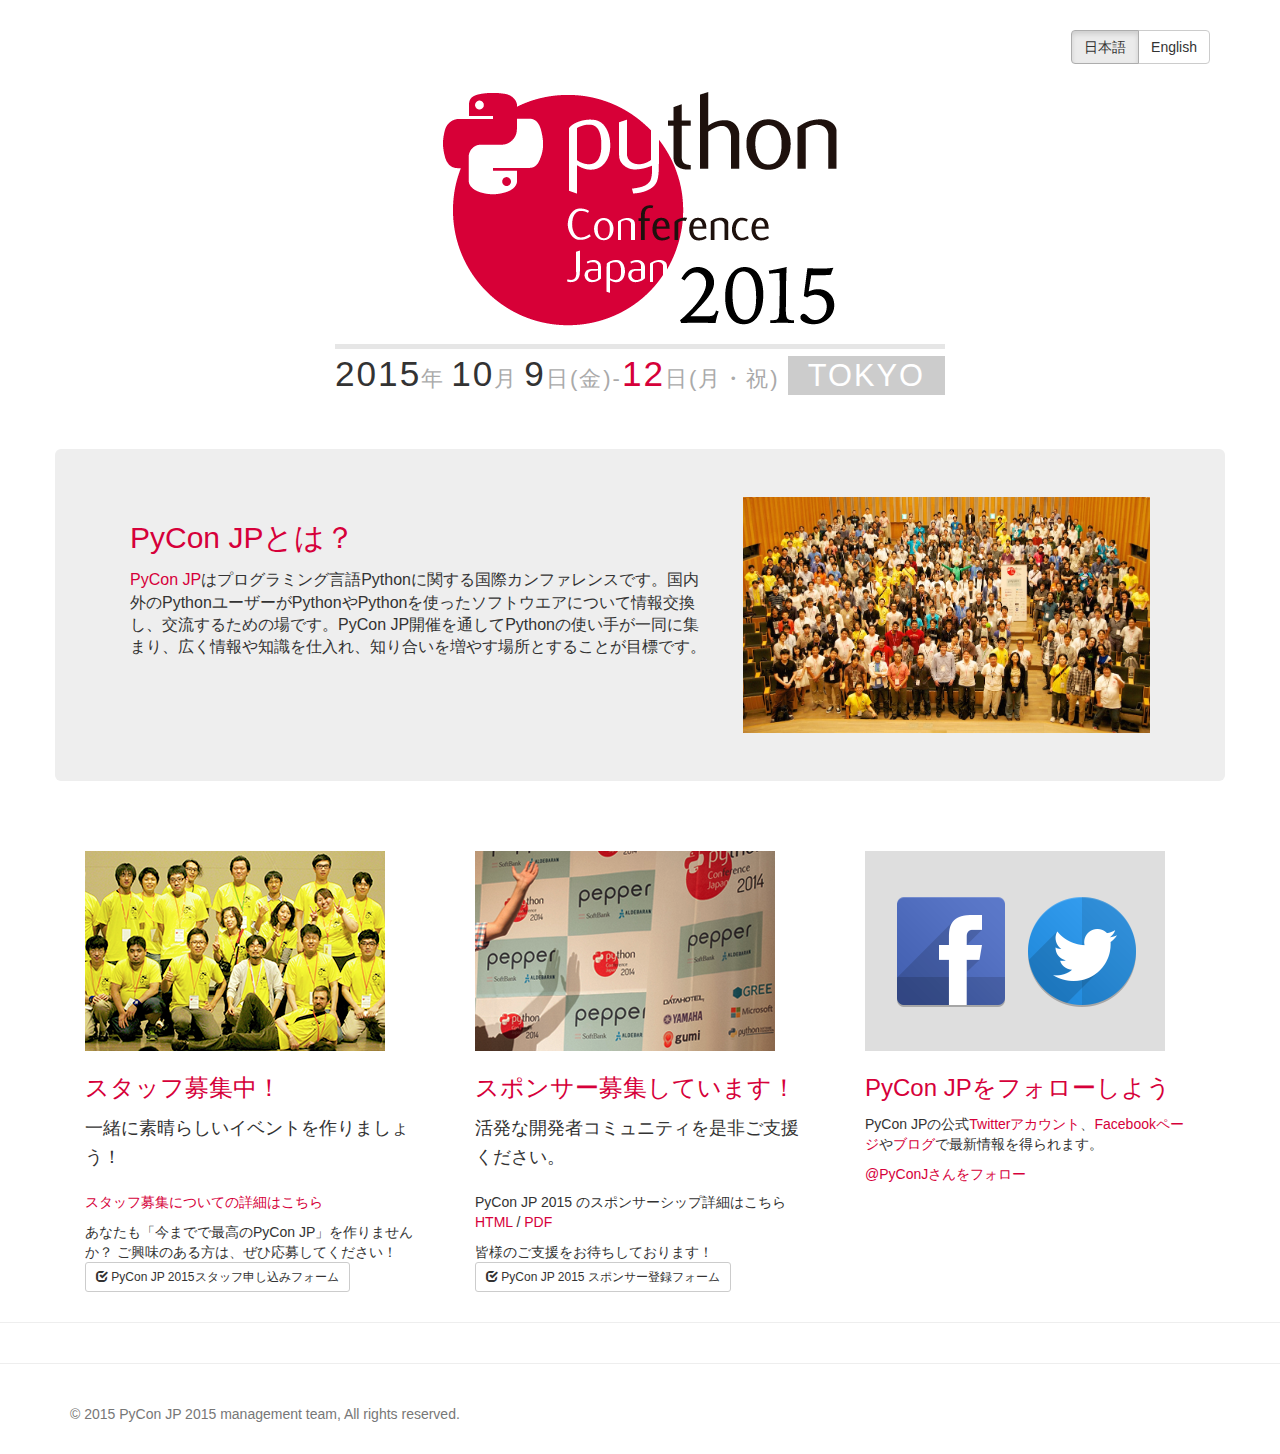
<file: index.html>
<!DOCTYPE html>
<html lang="ja">
  <head>
    <meta charset="utf-8">
    <meta http-equiv="X-UA-Compatible" content="IE=edge">
    <meta name="viewport" content="width=device-width, initial-scale=1.0">
    <meta name="description" content="PyCon JP 2015 in Tokyo, Japan, Oct 9 - 12">
    <meta name="author" content="">
    <meta property="og:type" content="website">
    <meta property="og:title" content="PyCon JP 2015">
    <meta property="og:url" content="https://pycon.jp/2015/">
    <meta property="og:description" content="PyCon JP 2015 in Tokyo, Japan, Oct 9 - 12">
    <meta property="og:image" content="https://pycon.jp/2015/img/pyconjp2015-logo-ogp.png">
    <link rel="shortcut icon" href="img/favicon.ico">

    <title>PyCon JP 2015</title>

    <!-- Bootstrap core CSS -->
    <link href="css/bootstrap.css" rel="stylesheet">

    <!-- Just for debugging purposes. Don't actually copy this line! -->
    <!--[if lt IE 9]><script src="../../docs-assets/js/ie8-responsive-file-warning.js"></script><![endif]-->

    <!-- HTML5 shim and Respond.js IE8 support of HTML5 elements and media queries -->
    <!--[if lt IE 9]>
      <script src="https://oss.maxcdn.com/libs/html5shiv/3.7.0/html5shiv.js"></script>
      <script src="https://oss.maxcdn.com/libs/respond.js/1.3.0/respond.min.js"></script>
    <![endif]-->

    <style>
      a {
        color: #d6003a;
      }
      a:hover,
      a:focus {
        color: #d65c7d;
      }
      h2,h3 {
          color: #d6003a;
          line-height: 1.4;
      }
      h2 strong {
        font-weight: normal;
        border-bottom: 1px dashed #aaa;
      }
      header .pull-right {
        padding-top: 30px;
      }
      header h1 img {
        margin: 0 auto;
      }
      footer {
        color: #777;
        padding-bottom: 20px;
        margin-top: 40px;
      }
      .jumbotron p {
        font-size: 16px;
      }
      .lead {
        line-height: 1.6;
        font-size: 18px;
      }
      .pycon-message {
        margin-top: 20px;
      }
      .pycon-message .col-sm-6.col-md-4 {
        padding-top: 20px;
        padding-left: 30px;
        padding-right: 30px;
      }
      @media (max-width: 768px) {
        .pycon-message .col-sm-6 + .col-sm-6 {
          margin-top: 20px;
          border-top: 1px solid #e7e7e7;
        }
      }
      header .schedule {
        display: inline-block;
        margin-bottom: 50px;
        font-size: 22px;
        letter-spacing: 2px;
        border-top: 5px solid #E6E6E6;
        color: #aaa;
      }
      header .schedule .year {
        font-size: 1.6em;
        color: #333;
      }
      header .schedule .month {
        margin-left: 6px;
        font-size: 1.6em;
        color: #333;
      }
      header .schedule .day {
        font-size: 1.6em;
        color: #d60039;
      }
      header .schedule .location {
        padding: 2px 20px;
        font-size: 1.4em;
        color: #fff;
        background-color: #ccc;
      }

    </style>
  </head>

  <body>
    <div id="fb-root"></div>
    <script>(function(d, s, id) {
      var js, fjs = d.getElementsByTagName(s)[0];
      if (d.getElementById(id)) return;
      js = d.createElement(s); js.id = id;
      js.src = "https://connect.facebook.net/en_US/all.js#xfbml=1&appId=591934947526533";
      fjs.parentNode.insertBefore(js, fjs);
    }(document, 'script', 'facebook-jssdk'));</script>

    <script>!function(d,s,id){var js,fjs=d.getElementsByTagName(s)[0],p=/^http:/.test(d.location)?'http':'https';if(!d.getElementById(id)){js=d.createElement(s);js.id=id;js.src=p+'://platform.twitter.com/widgets.js';fjs.parentNode.insertBefore(js,fjs);}}(document, 'script', 'twitter-wjs');</script>

    <header>
      <div class="container">
        <div class="pull-right">
          <div class="btn-group">
            <a href="index.html" class="btn btn-default active">日本語</a>
            <a href="index_en.html" class="btn btn-default">English</a>
          </div>
        </div>
      </div>
      <div class="container text-center">
        <h1><img src="img/pyconjp2015-logo.png" class="img-responsive" alt="PyCon JP 2015" /></h1>
        <p class="schedule" title="Oct 9-12 2015 in Tokyo"><span class="year">2015</span>年<span class="month">10</span>月<span class="month">9</span>日(金)-<span class="day">12</span>日(月・祝) <span class="location">TOKYO</span></p>
        <!-- p class="schedule" title="2015 in Tokyo"><span class="year">2015</span>年<span class="month"></span>月<span class="day"></span>日-<span class="day"></span>日 <span class="location">TOKYO</span></p -->
      </div>
    </header>

    <div class="container">

      <div class="row jumbotron">
        <div class="col-md-7 col-sm-6">
          <h2>PyCon JPとは？</h2>
          <p><a href="http://www.pycon.jp/">PyCon JP</a>はプログラミング言語Pythonに関する国際カンファレンスです。国内外のPythonユーザーがPythonやPythonを使ったソフトウエアについて情報交換し、交流するための場です。PyCon JP開催を通してPythonの使い手が一同に集まり、広く情報や知識を仕入れ、知り合いを増やす場所とすることが目標です。</p>
        </div>
        <div class="col-md-5 col-sm-6">
          <img class="img-responsive" src="img/pyconjp2014-group-photo-s.jpg" alt="PyCon JP 2014 Group Photo">
        </div>
      </div>

    </div> <!-- /container -->

    <div class="pycon-message">
    <div class="container">
      <div class="row">

        <div class="col-sm-6 col-md-4">
          <div class="text-center">
            <img class="img-responsive" src="img/landing-staff.png" alt="PyCon JP 2014 Staff">
          </div>
          <h3>スタッフ募集中！</h3>
          <p class="lead">一緒に素晴らしいイベントを作りましょう！</p>
          <p><a href="staff.html">スタッフ募集についての詳細はこちら</a></p>
          <p>あなたも「今までで最高のPyCon JP」を作りませんか？ ご興味のある方は、ぜひ応募してください！
            <a class="btn btn-default btn-sm" href="https://docs.google.com/forms/d/1chXlls4-GuL7mvifn5ah2Na9MBtUQGBbczYJDmWevyg/viewform"><span class="glyphicon glyphicon-check"></span> PyCon JP 2015スタッフ申し込みフォーム</a>
          </p>
        </div><!-- /col-sm-6 col-md-4 -->

        <div class="col-sm-6 col-md-4">
          <div class="text-center">
            <img class="img-responsive" src="img/landing-sponsor.png" alt="Become a sponsor.">
          </div>
          <h3>スポンサー募集しています！</h3>
          <p class="lead">活発な開発者コミュニティを是非ご支援ください。</p>
          <p>
            PyCon JP 2015 のスポンサーシップ詳細はこちら<br>
            <a href="sponsors/prospectus.html">HTML</a> / <a href="https://docs.google.com/file/d/0B8TwO3rDtQeyNzlMYjJHMzFucUk/edit" title="PyCon JP 2015 スポンサーシップパンフレット" target="_blank">PDF</a>
          </p>
          <p>皆様のご支援をお待ちしております！
            <a class="btn btn-default btn-sm" href="https://docs.google.com/forms/d/1OQT1VtDWN5snWY4Z9AZne4OSHW_HLcz8rzT__GCAZWQ/viewform" target="_blank"><span class="glyphicon glyphicon-check"></span> PyCon JP 2015 スポンサー登録フォーム</a>
          </p>
        </div><!-- /col-sm-6 col-md-4 -->

        <div class="col-sm-6 col-md-4">
          <div class="text-center">
            <img class="img-responsive" src="img/landing-sns.png" alt="SNS">
          </div>
          <h3>PyCon JPをフォローしよう</h3>
          <p>PyCon JPの公式<a href="https://twitter.com/pyconj">Twitterアカウント</a>、<a href="https://www.facebook.com/PyConJP">Facebookページ</a>や<a href="http://pyconjp.blogspot.jp/">ブログ</a>で最新情報を得られます。</p>
          <a href="https://twitter.com/PyConJ" class="twitter-follow-button" data-show-count="false" data-lang="ja" data-size="large" data-dnt="true">@PyConJさんをフォロー</a><br />
          <div class="fb-like" data-href="https://www.facebook.com/PyConJP" data-layout="button_count" data-action="like" data-share="true"></div>
        </div><!-- /col-sm-6 col-md-4 -->

      </div><!-- /row -->
    </div> <!-- /container -->
    </div>

<hr>
    <div class="container">
      <div id="fb-like" class="fb-like" data-href="https://www.facebook.com/PyConJP" data-layout="standard" data-action="like" data-show-faces="true" data-share="false" data-width="450"></div>
    </div>
<hr>
    <footer>
      <div class="container">
        <p>&copy; 2015 PyCon JP 2015 management team, All rights reserved.</p>
      </div>
    </footer>

    <script>
    // Set like-button width so that it's ok even on small screens. 
    if (document.documentElement.clientWidth < 450) {
      var btn = document.getElementById("fb-like");
      btn.setAttribute("data-width", "225");
    }
    </script>
    <script>
      (function(i,s,o,g,r,a,m){i['GoogleAnalyticsObject']=r;i[r]=i[r]||function(){
      (i[r].q=i[r].q||[]).push(arguments)},i[r].l=1*new Date();a=s.createElement(o),
      m=s.getElementsByTagName(o)[0];a.async=1;a.src=g;m.parentNode.insertBefore(a,m)
      })(window,document,'script','//www.google-analytics.com/analytics.js','ga');

      ga('create', 'UA-46515478-7', 'auto');
      ga('send', 'pageview');

    </script>
  </body>
</html>
</file>
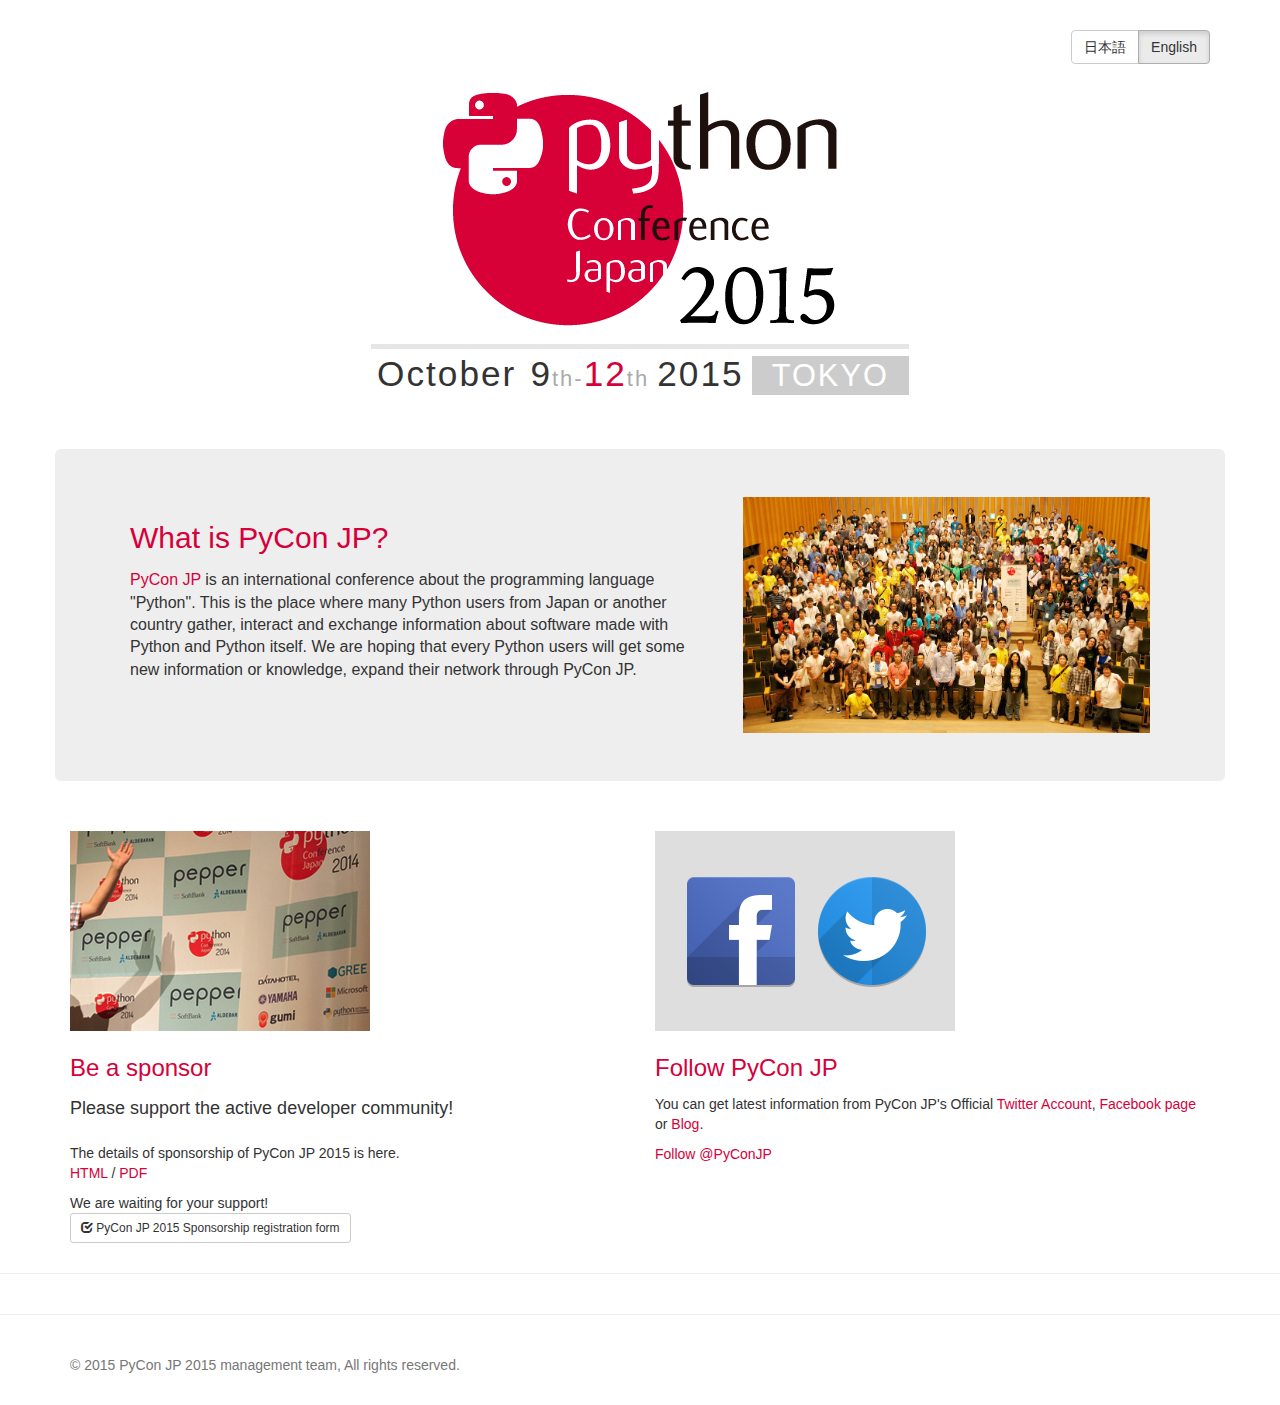
<file: index_en.html>
<!DOCTYPE html>
<html lang="en">
  <head>
    <meta charset="utf-8">
    <meta http-equiv="X-UA-Compatible" content="IE=edge">
    <meta name="viewport" content="width=device-width, initial-scale=1.0">
    <meta name="description" content="PyCon JP 2015 in Tokyo, Japan, Oct 9 - 12">
    <meta name="author" content="">
    <meta property="og:type" content="website">
    <meta property="og:title" content="PyCon JP 2015">
    <meta property="og:url" content="https://pycon.jp/2015/">
    <meta property="og:description" content="PyCon JP 2015 in Tokyo, Japan, Oct 9 - 12">
    <meta property="og:image" content="https://pycon.jp/2015/img/pyconjp2015-logo-ogp.png">
    <link rel="shortcut icon" href="img/favicon.ico">

    <title>PyCon JP 2015</title>

    <!-- Bootstrap core CSS -->
    <link href="css/bootstrap.css" rel="stylesheet">

    <!-- Just for debugging purposes. Don't actually copy this line! -->
    <!--[if lt IE 9]><script src="../../docs-assets/js/ie8-responsive-file-warning.js"></script><![endif]-->

    <!-- HTML5 shim and Respond.js IE8 support of HTML5 elements and media queries -->
    <!--[if lt IE 9]>
      <script src="https://oss.maxcdn.com/libs/html5shiv/3.7.0/html5shiv.js"></script>
      <script src="https://oss.maxcdn.com/libs/respond.js/1.3.0/respond.min.js"></script>
    <![endif]-->

    <style>
      a {
        color: #d6003a;
      }
      a:hover,
      a:focus {
        color: #d65c7d;
      }
      h2,h3 {
          color: #d6003a;
          line-height: 1.4;
      }
      h2 strong {
        font-weight: normal;
        border-bottom: 1px dashed #aaa;
      }
      header .pull-right {
        padding-top: 30px;
      }
      header h1 img {
        margin: 0 auto;
      }
      footer {
        color: #777;
        padding-bottom: 20px;
        margin-top: 40px;
      }
      .jumbotron p {
        font-size: 16px;
      }
      .lead {
        line-height: 1.6;
        font-size: 18px;
      }
      .pycon-message {
        margin-top: 20px;
      }
      .pycon-message .col-sm-6.col-md-4 {
        padding-top: 20px;
        padding-left: 30px;
        padding-right: 30px;
      }
      @media (max-width: 768px) {
        .pycon-message .col-sm-6 + .col-sm-6 {
          margin-top: 20px;
          border-top: 1px solid #e7e7e7;
        }
      }
      header .schedule {
        display: inline-block;
        margin-bottom: 50px;
        font-size: 22px;
        letter-spacing: 2px;
        border-top: 5px solid #E6E6E6;
        color: #aaa;
      }
      header .schedule .year {
        font-size: 1.6em;
        color: #333;
      }
      header .schedule .month {
        margin-left: 6px;
        font-size: 1.6em;
        color: #333;
      }
      header .schedule .day {
        font-size: 1.6em;
        color: #d60039;
      }
      header .schedule .location {
        padding: 2px 20px;
        font-size: 1.4em;
        color: #fff;
        background-color: #ccc;
      }

    </style>
  </head>

  <body>
    <div id="fb-root"></div>
    <script>(function(d, s, id) {
      var js, fjs = d.getElementsByTagName(s)[0];
      if (d.getElementById(id)) return;
      js = d.createElement(s); js.id = id;
      js.src = "https://connect.facebook.net/en_US/all.js#xfbml=1&appId=591934947526533";
      fjs.parentNode.insertBefore(js, fjs);
    }(document, 'script', 'facebook-jssdk'));</script>

    <script>!function(d,s,id){var js,fjs=d.getElementsByTagName(s)[0],p=/^http:/.test(d.location)?'http':'https';if(!d.getElementById(id)){js=d.createElement(s);js.id=id;js.src=p+'://platform.twitter.com/widgets.js';fjs.parentNode.insertBefore(js,fjs);}}(document, 'script', 'twitter-wjs');</script>

    <header>
      <div class="container">
        <div class="pull-right">
          <div class="btn-group">
            <a href="index.html" class="btn btn-default">日本語</a>
            <a href="index_en.html" class="btn btn-default active">English</a>
          </div>
        </div>
      </div>
      <div class="container text-center">
        <h1><img src="img/pyconjp2015-logo.png" class="img-responsive" alt="PyCon JP 2015" /></h1>
        <p class="schedule" title="Oct 9-12 2015 in Tokyo"><span class="month">October</span> <span class="month">9</span>th-<span class="day">12</span>th <span class="year">2015</span> <span class="location">TOKYO</span></p>
        <!-- p class="schedule" title="2015 in Tokyo"><span class="year">2015</span>年<span class="month"></span>月<span class="day"></span>日-<span class="day"></span>日 <span class="location">TOKYO</span></p -->
      </div>
    </header>

    <div class="container">

      <div class="row jumbotron">
        <div class="col-md-7 col-sm-6">
          <h2>What is PyCon JP?</h2>
          <p><a href="http://www.pycon.jp/">PyCon JP</a> is an international conference about the programming language "Python". This is the place where many Python users from Japan or another country gather, interact and exchange information about software made with Python and Python itself. We are hoping that every Python users will get some new information or knowledge, expand their network through PyCon JP.</p>
        </div>
        <div class="col-md-5 col-sm-6">
          <img class="img-responsive" src="img/pyconjp2014-group-photo-s.jpg" alt="PyCon JP 2014 Group Photo">
        </div>
      </div>

    </div> <!-- /container -->

    <div class="pycon-message">
    <div class="container">
      <div class="row">

        <div class="col-sm-6 col-md-6">
          <div class="text-center">
            <img class="img-responsive" src="img/landing-sponsor.png" alt="Become a sponsor.">
          </div>
          <h3>Be a sponsor</h3>
          <p class="lead">Please support the active developer community!</p>
          <p>
            The details of sponsorship of PyCon JP 2015 is here.<br>
            <a href="sponsors/prospectus_en.html">HTML</a> / <a href="https://drive.google.com/file/d/0Bz8eitSm5FTaekJNeW5rcGd4RFE/view?usp=sharing" target="_blank">PDF</a>
          </p>
          <p>We are waiting for your support!</br>
            <a class="btn btn-default btn-sm" href="https://docs.google.com/forms/d/1OQT1VtDWN5snWY4Z9AZne4OSHW_HLcz8rzT__GCAZWQ/viewform"><span class="glyphicon glyphicon-check"></span> PyCon JP 2015 Sponsorship registration form</a>
          </p>
        </div><!-- /col-sm-6 col-md-6 -->

        <div class="col-sm-6 col-md-6">
          <div class="text-center">
            <img class="img-responsive" src="img/landing-sns.png" alt="SNS">
          </div>
          <h3>Follow PyCon JP</h3>
          <p>You can get latest information from PyCon JP's Official <a href="https://twitter.com/pyconj">Twitter Account</a>, <a href="https://www.facebook.com/PyConJP">Facebook page</a> or <a href="http://pyconjp.blogspot.jp/">Blog</a>.</p>
          <a href="https://twitter.com/PyConJ" class="twitter-follow-button" data-show-count="false" data-lang="en" data-size="large" data-dnt="true">Follow @PyConJP</a><br />
          <div class="fb-like" data-href="https://www.facebook.com/PyConJP" data-layout="button_count" data-action="like" data-share="true"></div>
        </div><!-- /col-sm-6 col-md-6 -->

      </div><!-- /row -->
    </div> <!-- /container -->
    </div>

<hr>
    <div class="container">
      <div id="fb-like" class="fb-like" data-href="https://www.facebook.com/PyConJP" data-layout="standard" data-action="like" data-show-faces="true" data-share="false" data-width="450"></div>
    </div>
<hr>
    <footer>
      <div class="container">
        <p>&copy; 2015 PyCon JP 2015 management team, All rights reserved.</p>
      </div>
    </footer>

    <script>
    // Set like-button width so that it's ok even on small screens. 
    if (document.documentElement.clientWidth < 450) {
      var btn = document.getElementById("fb-like");
      btn.setAttribute("data-width", "225");
    }
    </script>
    <script>
      (function(i,s,o,g,r,a,m){i['GoogleAnalyticsObject']=r;i[r]=i[r]||function(){
      (i[r].q=i[r].q||[]).push(arguments)},i[r].l=1*new Date();a=s.createElement(o),
      m=s.getElementsByTagName(o)[0];a.async=1;a.src=g;m.parentNode.insertBefore(a,m)
      })(window,document,'script','//www.google-analytics.com/analytics.js','ga');

      ga('create', 'UA-46515478-7', 'auto');
      ga('send', 'pageview');

    </script>
  </body>
</html>
</file>
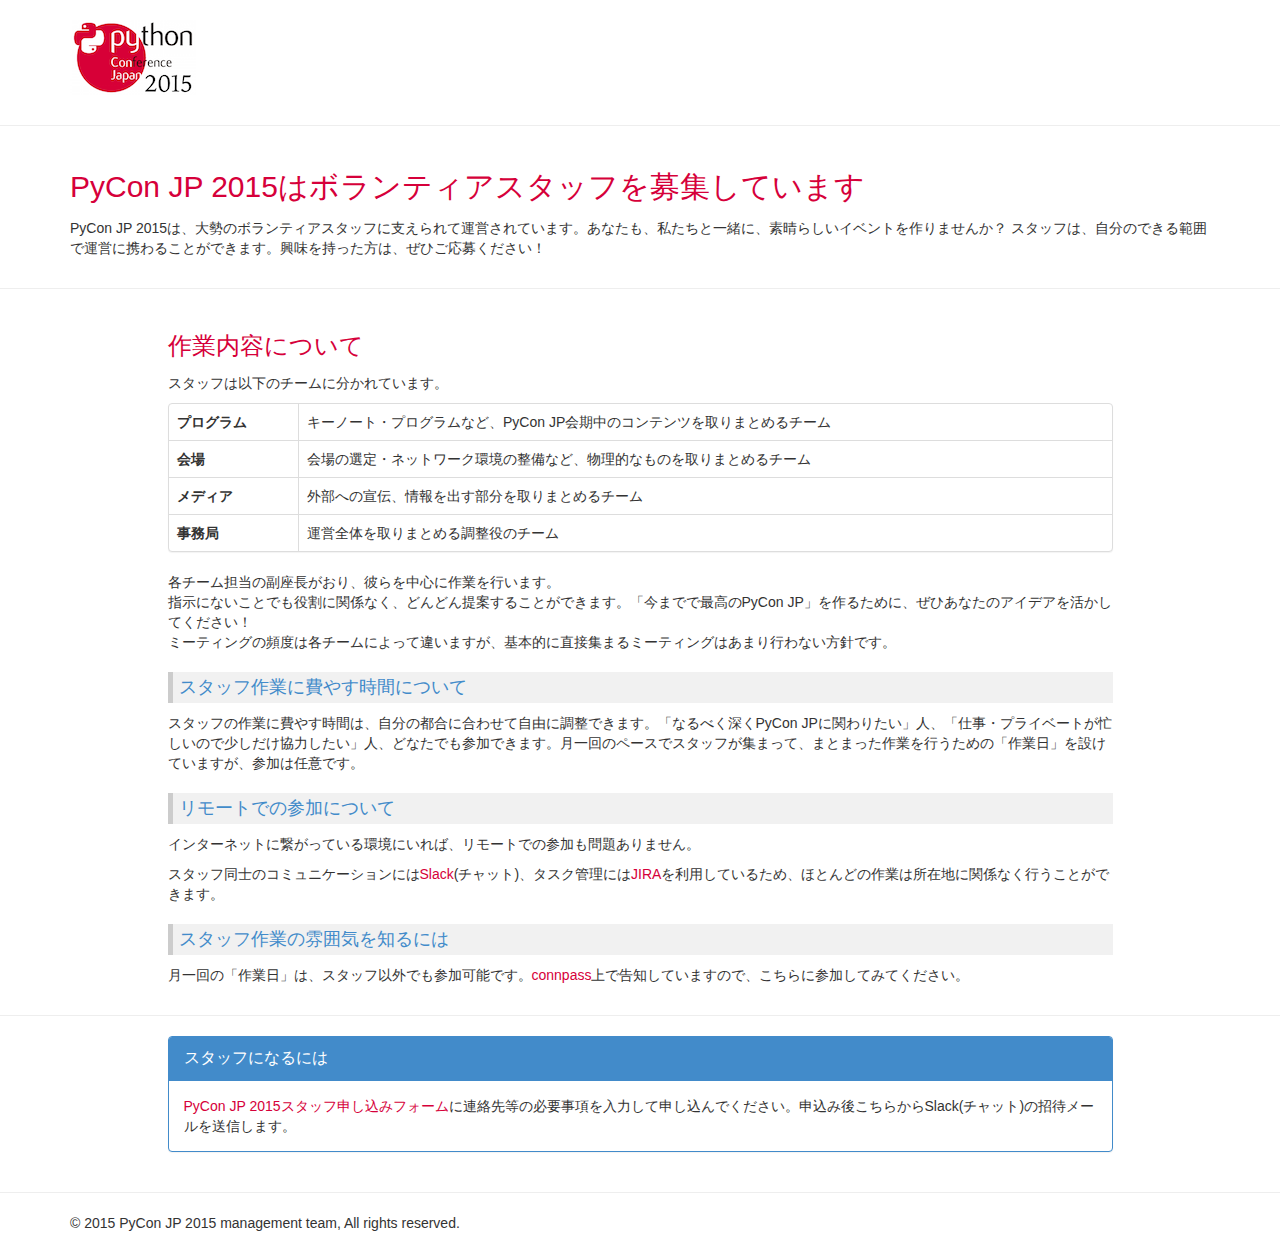
<file: staff.html>
<!DOCTYPE html>
<html lang="ja">
  <head>
    <meta charset="utf-8">
    <meta http-equiv="X-UA-Compatible" content="IE=edge">
    <meta name="viewport" content="width=device-width, initial-scale=1.0">
    <meta name="description" content="">
    <meta name="author" content="">
    <link rel="shortcut icon" href="img//favicon.ico">

    <title>ボランティアスタッフ募集について - PyCon JP 2015</title>

    <!-- Bootstrap core CSS -->
    <link href="css/bootstrap.css" rel="stylesheet">

    <!-- Just for debugging purposes. Don't actually copy this line! -->
    <!--[if lt IE 9]><script src="../../docs-assets/js/ie8-responsive-file-warning.js"></script><![endif]-->

    <!-- HTML5 shim and Respond.js IE8 support of HTML5 elements and media queries -->
    <!--[if lt IE 9]>
      <script src="https://oss.maxcdn.com/libs/html5shiv/3.7.0/html5shiv.js"></script>
      <script src="https://oss.maxcdn.com/libs/respond.js/1.3.0/respond.min.js"></script>
    <![endif]-->

    <style>
      a {
        color: #d6003a;
      }
      a:hover,
      a:focus {
        color: #d65c7d;
      }
      h2,h3,h4 {
          color: #d6003a;
          line-height: 1.4;
      }
      h4 {
        padding: 3px;
        padding-left: 6px;
        margin-top: 20px;
        color: #428bca;
        background: #F1F1F1;
        border-left: #ccc 5px solid;
      }
      th {
        white-space: nowrap;
      }



    </style>
  </head>

  <body>
    <header>
      <div class="container">
        <h1><a href="./"><img src="img/pyconjp2015-logo-s.png" alt="PyCon JP 2015" width="126" height="75" /></a></h1>
      </div>
    </header>

<hr>

    <div class="container">
      <h2>PyCon JP 2015はボランティアスタッフを募集しています</h2>
      <p>PyCon JP 2015は、大勢のボランティアスタッフに支えられて運営されています。あなたも、私たちと一緒に、素晴らしいイベントを作りませんか？ スタッフは、自分のできる範囲で運営に携わることができます。興味を持った方は、ぜひご応募ください！</p>

    </div>
    <hr>
    <div class="container">
      <div class="row">
        <div class="col-md-10 col-md-offset-1">
          <h3>作業内容について</h3>
          <p>スタッフは以下のチームに分かれています。</p>

          <div class="panel panel-default">
            <table class="table table-bordered">
              <tr>
                <th>プログラム</th>
                <td>キーノート・プログラムなど、PyCon JP会期中のコンテンツを取りまとめるチーム</td>
              </tr>
              <tr>
                <th>会場</th>
                <td>会場の選定・ネットワーク環境の整備など、物理的なものを取りまとめるチーム</td>
              </tr>
              <tr>
                <th>メディア</th>
                <td>外部への宣伝、情報を出す部分を取りまとめるチーム</td>
              </tr>
              <tr>
                <th>事務局</th>
                <td>運営全体を取りまとめる調整役のチーム</td>
              </tr>
            </table>
          </div>

          <p>各チーム担当の副座長がおり、彼らを中心に作業を行います。<br>
          指示にないことでも役割に関係なく、どんどん提案することができます。「今までで最高のPyCon JP」を作るために、ぜひあなたのアイデアを活かしてください！<br>
          ミーティングの頻度は各チームによって違いますが、基本的に直接集まるミーティングはあまり行わない方針です。</p>

          <h4>スタッフ作業に費やす時間について</h4>
          <p>スタッフの作業に費やす時間は、自分の都合に合わせて自由に調整できます。「なるべく深くPyCon JPに関わりたい」人、「仕事・プライベートが忙しいので少しだけ協力したい」人、どなたでも参加できます。月一回のペースでスタッフが集まって、まとまった作業を行うための「作業日」を設けていますが、参加は任意です。</p>
          <h4>リモートでの参加について</h4>
          <p>インターネットに繋がっている環境にいれば、リモートでの参加も問題ありません。</p>
          <p>スタッフ同士のコミュニケーションには<a href="https://slack.com/">Slack</a>(チャット)、タスク管理には<a href="https://www.atlassian.com/ja/software/jira">JIRA</a>を利用しているため、ほとんどの作業は所在地に関係なく行うことができます。</p>

          <h4>スタッフ作業の雰囲気を知るには</h4>
          <p>月一回の「作業日」は、スタッフ以外でも参加可能です。<a href="http://pyconjp.connpass.com/">connpass</a>上で告知していますので、こちらに参加してみてください。</p>
        </div>
      </div>
    </div>
    <hr>
    <div class="container">
      <div class="row">
        <div class="col-md-10 col-md-offset-1">
          <div class="panel panel-primary">
            <div class="panel-heading">
              <h3 class="panel-title">スタッフになるには</h3>
            </div>
            <div class="panel-body">
              <a href="https://docs.google.com/forms/d/1chXlls4-GuL7mvifn5ah2Na9MBtUQGBbczYJDmWevyg/viewform">PyCon JP 2015スタッフ申し込みフォーム</a>に連絡先等の必要事項を入力して申し込んでください。申込み後こちらからSlack(チャット)の招待メールを送信します。
            </div>
          </div>
        </div>
      </div>

    </div>
    <!-- /container -->
<hr>
    <footer>
      <div class="container">
        <p>&copy; 2015 PyCon JP 2015 management team, All rights reserved.</p>
      </div>
    </footer>
    <script>
      (function(i,s,o,g,r,a,m){i['GoogleAnalyticsObject']=r;i[r]=i[r]||function(){
      (i[r].q=i[r].q||[]).push(arguments)},i[r].l=1*new Date();a=s.createElement(o),
      m=s.getElementsByTagName(o)[0];a.async=1;a.src=g;m.parentNode.insertBefore(a,m)
      })(window,document,'script','//www.google-analytics.com/analytics.js','ga');

      ga('create', 'UA-46515478-7', 'auto');
      ga('send', 'pageview');

    </script>
  </body>
</html>
</file>
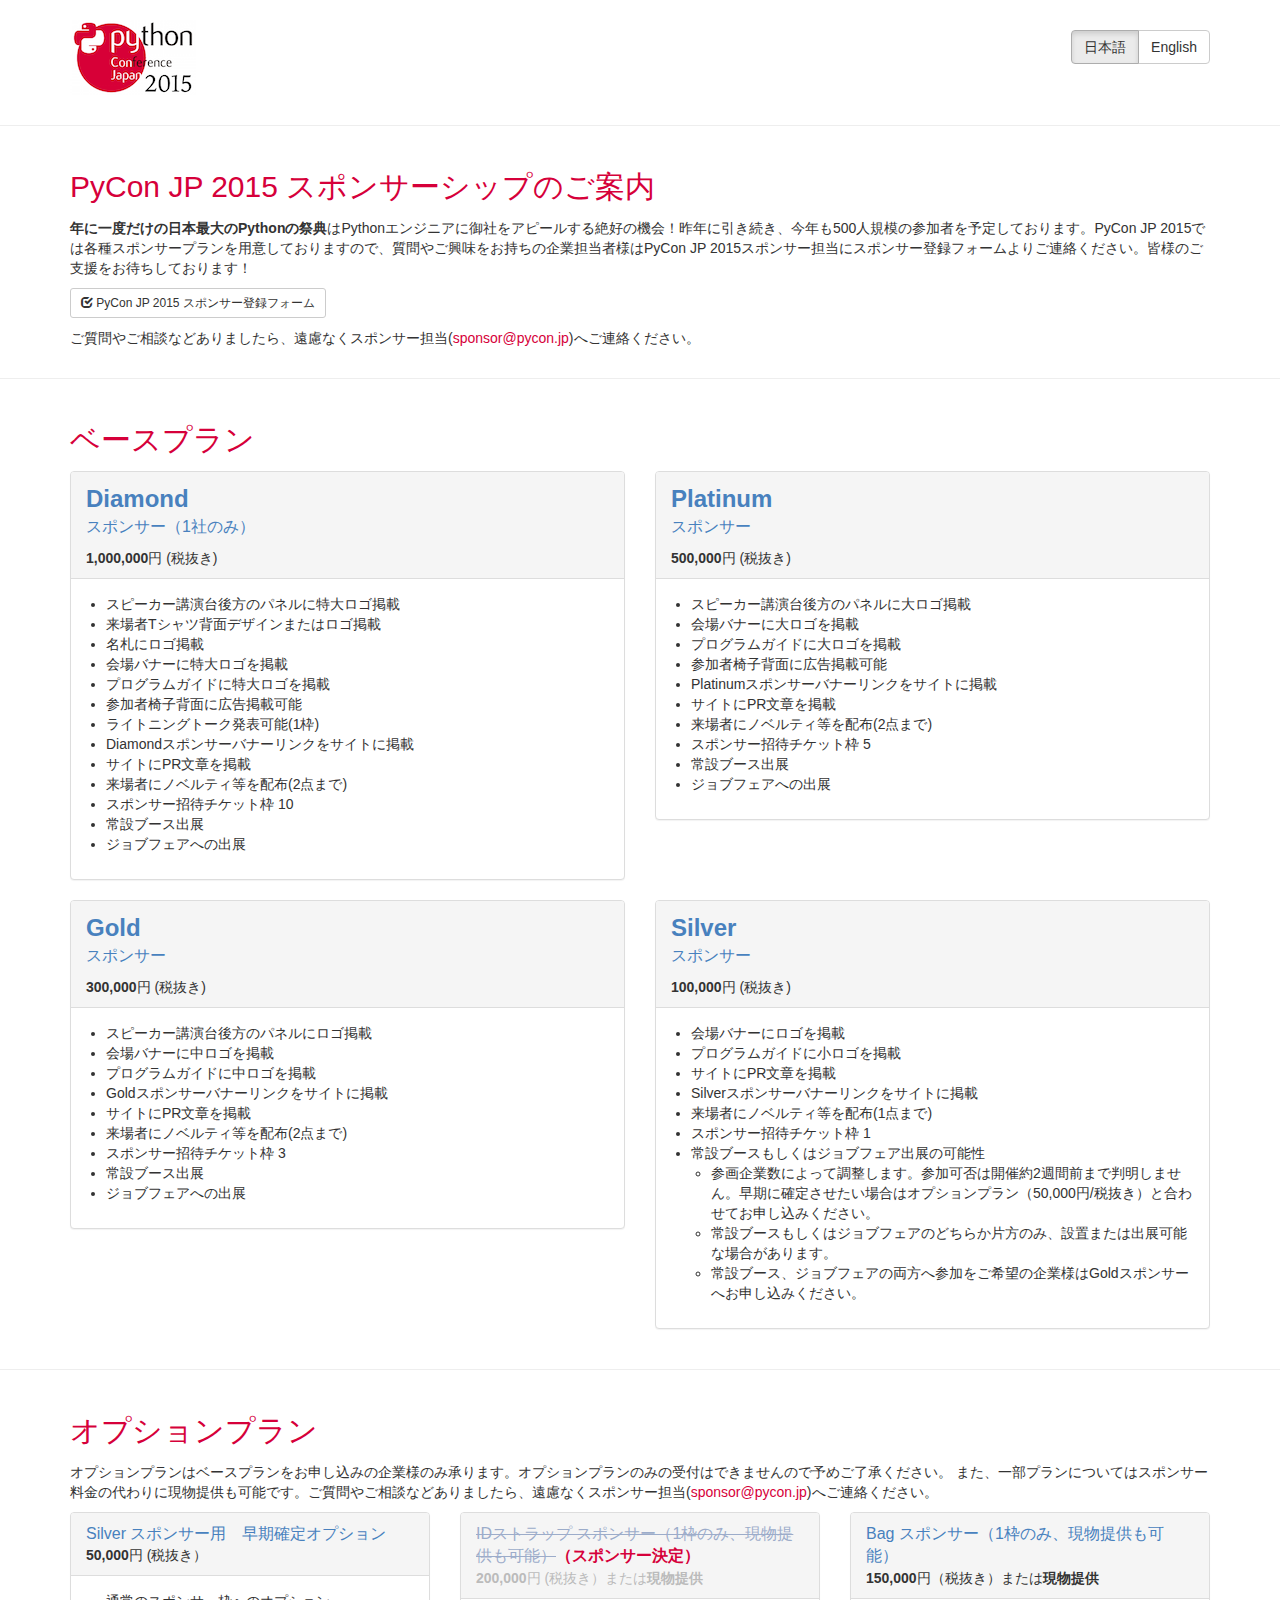
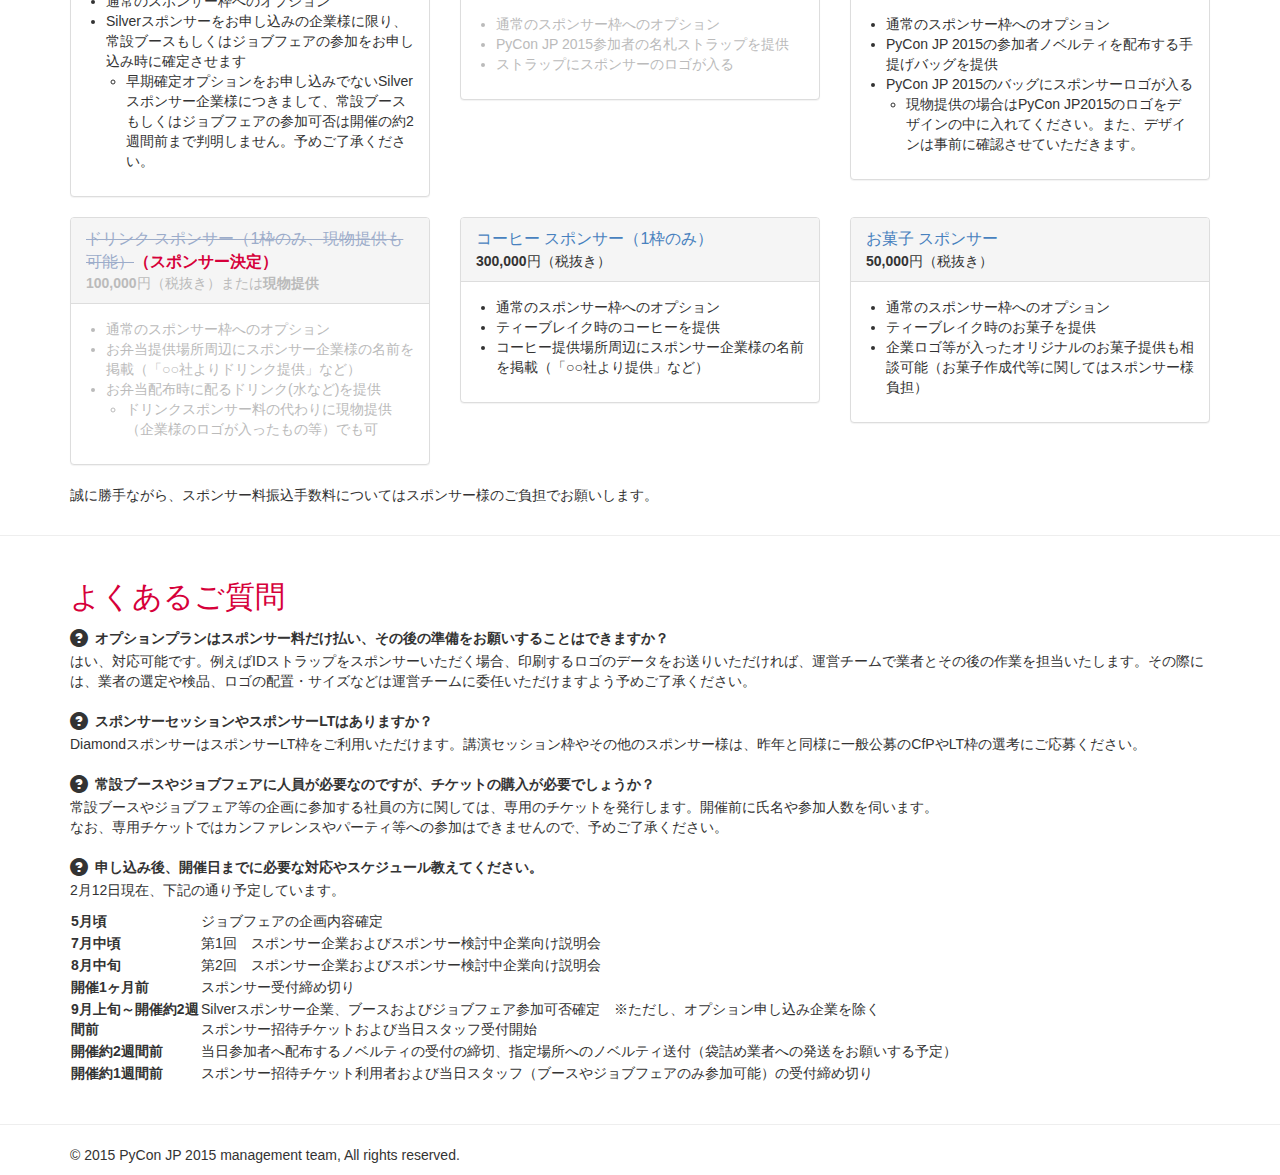
<file: sponsors/prospectus.html>
<!DOCTYPE html>
<html lang="ja">
  <head>
    <meta charset="utf-8">
    <meta name="viewport" content="width=device-width, initial-scale=1.0">
    <link rel="shortcut icon" href="../img/favicon.ico">
    <title>スポンサーシップのご案内 - PyCon JP 2015</title>
    <!-- Bootstrap core CSS -->
    <link href="../css/bootstrap.css" rel="stylesheet">

    <!-- Just for debugging purposes. Don't actually copy this line! -->
    <!--[if lt IE 9]><script src="../../docs-assets/js/ie8-responsive-file-warning.js"></script><![endif]-->

    <!-- HTML5 shim and Respond.js IE8 support of HTML5 elements and media queries -->
    <!--[if lt IE 9]>
      <script src="https://oss.maxcdn.com/libs/html5shiv/3.7.0/html5shiv.js"></script>
      <script src="https://oss.maxcdn.com/libs/respond.js/1.3.0/respond.min.js"></script>
    <![endif]-->
    <style>
      a {
        color: #d6003a;
      }
      a:hover,
      a:focus {
        color: #d65c7d;
      }
      h2,h3 {
          color: #d6003a;
          line-height: 1.4;
      }
      header .pull-right {
        padding-top: 30px;
      }
      .block-baseplan {}
      .block-baseplan h3 {
        margin-bottom: 10px;
        color: #4881BE;
      }
      .block-baseplan h3 strong {
        font-size: 24px;
      }
      .block-optionplan {}
      .block-optionplan h3 {
        color: #4881BE;
      }
      .block-optionplan h3 del {
        color:#9CACCA;
        text-decoration: line-through;
      }
      .block-optionplan .panel-default.del h3 > span {
        font-weight: bold;
        color: #d6003a;
      }
      .block-optionplan .panel-default.del > .panel-heading,
      .block-optionplan .panel-default.del {
        color: #bbb;
      }
      .block-baseplan ul,
      .block-optionplan ul {
        padding-left: 20px;
      }
      .block-faq .glyphicon {
        vertical-align: middle;
        margin-bottom: 5px;
        width: 1.4em;
        font-size: 18px;
      }
    </style>
  </head>
  <body>
    <header>
      <div class="container">
        <h1 class="pull-left"><a href="../"><img src="../img/pyconjp2015-logo-s.png" alt="PyCon JP 2015" width="126" height="75" /></a></h1>
        <div class="pull-right">
          <div class="btn-group">
            <a href="prospectus.html" class="btn btn-default active">日本語</a>
            <a href="prospectus_en.html" class="btn btn-default">English</a>
          </div>
        </div>
      </div>
    </header>

<hr>

    <div class="container">
      <h2>PyCon JP 2015 スポンサーシップのご案内</h2>
      <p>
        <strong>年に一度だけの日本最大のPythonの祭典</strong>はPythonエンジニアに御社をアピールする絶好の機会！昨年に引き続き、今年も500人規模の参加者を予定しております。PyCon JP 2015では各種スポンサープランを用意しておりますので、質問やご興味をお持ちの企業担当者様はPyCon JP 2015スポンサー担当にスポンサー登録フォームよりご連絡ください。皆様のご支援をお待ちしております！
      </p>
      <p>
        <a class="btn btn-default btn-sm" href="https://docs.google.com/forms/d/1OQT1VtDWN5snWY4Z9AZne4OSHW_HLcz8rzT__GCAZWQ/viewform"><span class="glyphicon glyphicon-check"></span> PyCon JP 2015 スポンサー登録フォーム</a>
      </p>
      <p>
        ご質問やご相談などありましたら、遠慮なくスポンサー担当(<a href="mailto:sponsor@pycon.jp">sponsor@pycon.jp</a>)へご連絡ください。
      </p>
    </div>
    <hr>
    <div class="container block-baseplan">
      <h2>ベースプラン</h2>
      <div class="row">

        <div class="col-md-6">
          <div class="panel panel-default">
            <div class="panel-heading">
              <h3 class="panel-title"><strong>Diamond</strong><br>スポンサー（1社のみ）</h3>
              <strong>1,000,000</strong>円 (税抜き)
            </div>
            <div class="panel-body">
              <ul>
                <li>スピーカー講演台後方のパネルに特大ロゴ掲載</li>
                <li>来場者Tシャツ背面デザインまたはロゴ掲載</li>
                <li>名札にロゴ掲載</li>
                <li>会場バナーに特大ロゴを掲載</li>
                <li>プログラムガイドに特大ロゴを掲載</li>
                <li>参加者椅子背面に広告掲載可能</li>
                <li>ライトニングトーク発表可能(1枠)</li>
                <li>Diamondスポンサーバナーリンクをサイトに掲載</li>
                <li>サイトにPR文章を掲載</li>
                <li>来場者にノベルティ等を配布(2点まで)</li>
                <li>スポンサー招待チケット枠 10</li>
                <li>常設ブース出展</li>
                <li>ジョブフェアへの出展</li>
              </ul>
            </div>
          </div>
        </div><!-- /col-md-6 -->

        <div class="col-md-6">
          <div class="panel panel-default">
            <div class="panel-heading">
              <h3 class="panel-title"><strong>Platinum</strong><br>スポンサー</h3>
              <strong>500,000</strong>円 (税抜き)
            </div>
            <div class="panel-body">
              <ul>
                <li>スピーカー講演台後方のパネルに大ロゴ掲載</li>
                <li>会場バナーに大ロゴを掲載</li>
                <li>プログラムガイドに大ロゴを掲載</li>
                <li>参加者椅子背面に広告掲載可能</li>
                <li>Platinumスポンサーバナーリンクをサイトに掲載</li>
                <li>サイトにPR文章を掲載</li>
                <li>来場者にノベルティ等を配布(2点まで)</li>
                <li>スポンサー招待チケット枠 5</li>
                <li>常設ブース出展</li>
                <li>ジョブフェアへの出展</li>
              </ul>
            </div>
          </div>
        </div><!-- /col-md-6 -->

      </div>
      <div class="row">

        <div class="col-md-6">
          <div class="panel panel-default">
            <div class="panel-heading">
              <h3 class="panel-title"><strong>Gold</strong><br>スポンサー</h3>
              <strong>300,000</strong>円 (税抜き)
            </div>
            <div class="panel-body">
              <ul>
                <li>スピーカー講演台後方のパネルにロゴ掲載</li>
                <li>会場バナーに中ロゴを掲載</li>
                <li>プログラムガイドに中ロゴを掲載</li>
                <li>Goldスポンサーバナーリンクをサイトに掲載</li>
                <li>サイトにPR文章を掲載</li>
                <li>来場者にノベルティ等を配布(2点まで)</li>
                <li>スポンサー招待チケット枠 3</li>
                <li>常設ブース出展</li>
                <li>ジョブフェアへの出展</li>
              </ul>
            </div>
          </div>
        </div><!-- /col-md-6 -->

        <div class="col-md-6">
          <div class="panel panel-default">
            <div class="panel-heading">
              <h3 class="panel-title"><strong>Silver</strong><br>スポンサー</h3>
              <strong>100,000</strong>円 (税抜き)
            </div>
            <div class="panel-body">
              <ul>

                <li>会場バナーにロゴを掲載</li>
                <li>プログラムガイドに小ロゴを掲載</li>
                <li>サイトにPR文章を掲載</li>
                <li>Silverスポンサーバナーリンクをサイトに掲載</li>
                <li>来場者にノベルティ等を配布(1点まで)</li>
                <li>スポンサー招待チケット枠 1</li>
                <li>常設ブースもしくはジョブフェア出展の可能性
                  <ul>
                    <li>参画企業数によって調整します。参加可否は開催約2週間前まで判明しません。早期に確定させたい場合はオプションプラン（50,000円/税抜き）と合わせてお申し込みください。</li>
                    <li>常設ブースもしくはジョブフェアのどちらか片方のみ、設置または出展可能な場合があります。</li>
                    <li>常設ブース、ジョブフェアの両方へ参加をご希望の企業様はGoldスポンサーへお申し込みください。</li>
                  </ul>
                </li>
              </ul>
            </div>
          </div>
        </div><!-- /col-md-6 -->

      </div>
    </div>

    <hr>
    <div class="container block-optionplan">
      <h2>オプションプラン</h2>
      <p>
         オプションプランはベースプランをお申し込みの企業様のみ承ります。オプションプランのみの受付はできませんので予めご了承ください。
         また、一部プランについてはスポンサー料金の代わりに現物提供も可能です。ご質問やご相談などありましたら、遠慮なくスポンサー担当(<a href="mailto:sponsor@pycon.jp">sponsor@pycon.jp</a>)へご連絡ください。
      </p>

      <div class="row">

        <div class="col-md-4">
          <div class="panel panel-default">
            <div class="panel-heading">
              <h3 class="panel-title">Silver スポンサー用　早期確定オプション</h3>
              <strong>50,000</strong>円 (税抜き）
            </div>
            <div class="panel-body">
              <ul>
                <li>通常のスポンサー枠へのオプション</li>
                <li>Silverスポンサーをお申し込みの企業様に限り、常設ブースもしくはジョブフェアの参加をお申し込み時に確定させます
                  <ul>
                    <li>早期確定オプションをお申し込みでないSilverスポンサー企業様につきまして、常設ブースもしくはジョブフェアの参加可否は開催の約2週間前まで判明しません。予めご了承ください。</li>
                  </ul>
                </li>
              </ul>
            </div>
          </div>
        </div><!-- /col-md-4 -->

        <div class="col-md-4">
          <div class="panel panel-default del">
            <div class="panel-heading">
              <h3 class="panel-title"><del>IDストラップ スポンサー（1枠のみ、現物提供も可能）</del><span>（スポンサー決定）</span></h3>
              <strong>200,000</strong>円 (税抜き）または<strong>現物提供</strong>
            </div>
            <div class="panel-body">
              <ul>
                <li>通常のスポンサー枠へのオプション</li>
                <li>PyCon JP 2015参加者の名札ストラップを提供</li>
                <li>ストラップにスポンサーのロゴが入る</li>
              </ul>
            </div>
          </div>
        </div><!-- /col-md-4 -->

        <div class="col-md-4">
          <div class="panel panel-default">
            <div class="panel-heading">
              <h3 class="panel-title">Bag スポンサー（1枠のみ、現物提供も可能）</h3>
              <strong>150,000</strong>円（税抜き）または<strong>現物提供</strong>
            </div>
            <div class="panel-body">
              <ul>
                <li>通常のスポンサー枠へのオプション</li>
                <li>PyCon JP 2015の参加者ノベルティを配布する手提げバッグを提供</li>
                <li>PyCon JP 2015のバッグにスポンサーロゴが入る
                  <ul>
                    <li>現物提供の場合はPyCon JP2015のロゴをデザインの中に入れてください。また、デザインは事前に確認させていただきます。</li>
                  </ul>
                </li>
              </ul>
            </div>
          </div>
        </div><!-- /col-md-4 -->

      </div>
      <div class="row">

        <div class="col-md-4">
          <div class="panel panel-default del">
            <div class="panel-heading">
              <h3 class="panel-title"><del>ドリンク スポンサー（1枠のみ、現物提供も可能）</del><span>（スポンサー決定）</span></h3>
              <strong>100,000</strong>円（税抜き）または<strong>現物提供</strong>
            </div>
            <div class="panel-body">
              <ul>
                <li>通常のスポンサー枠へのオプション</li>
                <li>お弁当提供場所周辺にスポンサー企業様の名前を掲載（「○○社よりドリンク提供」など）
                <li>お弁当配布時に配るドリンク(水など)を提供</li>
                  <ul>
                    <li>ドリンクスポンサー料の代わりに現物提供（企業様のロゴが入ったもの等）でも可</li>
                  </ul>
                </li>
              </ul>
            </div>
          </div>
        </div><!-- /col-md-4 -->

        <div class="col-md-4">
          <div class="panel panel-default">
            <div class="panel-heading">
              <h3 class="panel-title">コーヒー スポンサー（1枠のみ）</h3>
              <strong>300,000</strong>円（税抜き）
            </div>
            <div class="panel-body">
              <ul>
                <li>通常のスポンサー枠へのオプション</li>
                <li>ティーブレイク時のコーヒーを提供</li>
                <li>コーヒー提供場所周辺にスポンサー企業様の名前を掲載（「○○社より提供」など）</li>
              </ul>
            </div>
          </div>
        </div><!-- /col-md-4 -->

        <div class="col-md-4">
          <div class="panel panel-default">
            <div class="panel-heading">
              <h3 class="panel-title">お菓子 スポンサー </h3>
              <strong>50,000</strong>円（税抜き）
            </div>
            <div class="panel-body">
              <ul>
                <li>通常のスポンサー枠へのオプション</li>
                <li>ティーブレイク時のお菓子を提供</li>
                <li>企業ロゴ等が入ったオリジナルのお菓子提供も相談可能（お菓子作成代等に関してはスポンサー様負担）</li>
              </ul>
            </div>
          </div>
        </div><!-- /col-md-4 -->

      </div>
      <p>
        誠に勝手ながら、スポンサー料振込手数料についてはスポンサー様のご負担でお願いします。
      </p>

    </div>

    <hr>
    <div class="container block-faq">
      <h2>よくあるご質問</h2>
      <dl>
        <dt><span class="glyphicon glyphicon-question-sign"></span>オプションプランはスポンサー料だけ払い、その後の準備をお願いすることはできますか？</dt>
        <dd>はい、対応可能です。例えばIDストラップをスポンサーいただく場合、印刷するロゴのデータをお送りいただければ、運営チームで業者とその後の作業を担当いたします。その際には、業者の選定や検品、ロゴの配置・サイズなどは運営チームに委任いただけますよう予めご了承ください。</dd>
      </dl>

      <dl>
        <dt><span class="glyphicon glyphicon-question-sign"></span>スポンサーセッションやスポンサーLTはありますか？</dt>
        <dd>DiamondスポンサーはスポンサーLT枠をご利用いただけます。講演セッション枠やその他のスポンサー様は、昨年と同様に一般公募のCfPやLT枠の選考にご応募ください。</dd>
      </dl>

      <dl>
        <dt><span class="glyphicon glyphicon-question-sign"></span>常設ブースやジョブフェアに人員が必要なのですが、チケットの購入が必要でしょうか？</dt>
        <dd>常設ブースやジョブフェア等の企画に参加する社員の方に関しては、専用のチケットを発行します。開催前に氏名や参加人数を伺います。<br />
なお、専用チケットではカンファレンスやパーティ等への参加はできませんので、予めご了承ください。</dd>
      </dl>

      <dl>
        <dt><span class="glyphicon glyphicon-question-sign"></span>申し込み後、開催日までに必要な対応やスケジュール教えてください。</dt>
        <dd><p>2月12日現在、下記の通り予定しています。</p>
          <table>
          <tr>
            <th style="width: 130px">5月頃</th><td>ジョブフェアの企画内容確定</td>
          <tr>
          </tr>
            <th>7月中頃</th><td>第1回　スポンサー企業およびスポンサー検討中企業向け説明会</td>
          <tr>
          </tr>
            <th>8月中旬</th><td>第2回　スポンサー企業およびスポンサー検討中企業向け説明会</td>
          <tr>
          </tr>
            <th>開催1ヶ月前</th><td>スポンサー受付締め切り</td>
          <tr>
          </tr>
            <th>9月上旬～開催約2週間前</th>
            <td>Silverスポンサー企業、ブースおよびジョブフェア参加可否確定　※ただし、オプション申し込み企業を除く<br />
             スポンサー招待チケットおよび当日スタッフ受付開始</td>
          <tr>
          </tr>
            <th>開催約2週間前</th><td>当日参加者へ配布するノベルティの受付の締切、指定場所へのノベルティ送付（袋詰め業者への発送をお願いする予定）</td>
          <tr>
          </tr>
            <th>開催約1週間前</th><td>スポンサー招待チケット利用者および当日スタッフ（ブースやジョブフェアのみ参加可能）の受付締め切り</td>
          <tr>
          </tr>
          </table>
        </dd>
      </dl>

    </div>

    <hr>
    <footer>
      <div class="container">
        <p>&copy; 2015 PyCon JP 2015 management team, All rights reserved.</p>
      </div>
    </footer>
    <script>
      (function(i,s,o,g,r,a,m){i['GoogleAnalyticsObject']=r;i[r]=i[r]||function(){
      (i[r].q=i[r].q||[]).push(arguments)},i[r].l=1*new Date();a=s.createElement(o),
      m=s.getElementsByTagName(o)[0];a.async=1;a.src=g;m.parentNode.insertBefore(a,m)
      })(window,document,'script','//www.google-analytics.com/analytics.js','ga');

      ga('create', 'UA-46515478-7', 'auto');
      ga('send', 'pageview');

    </script>
  </body>
</html>
</file>
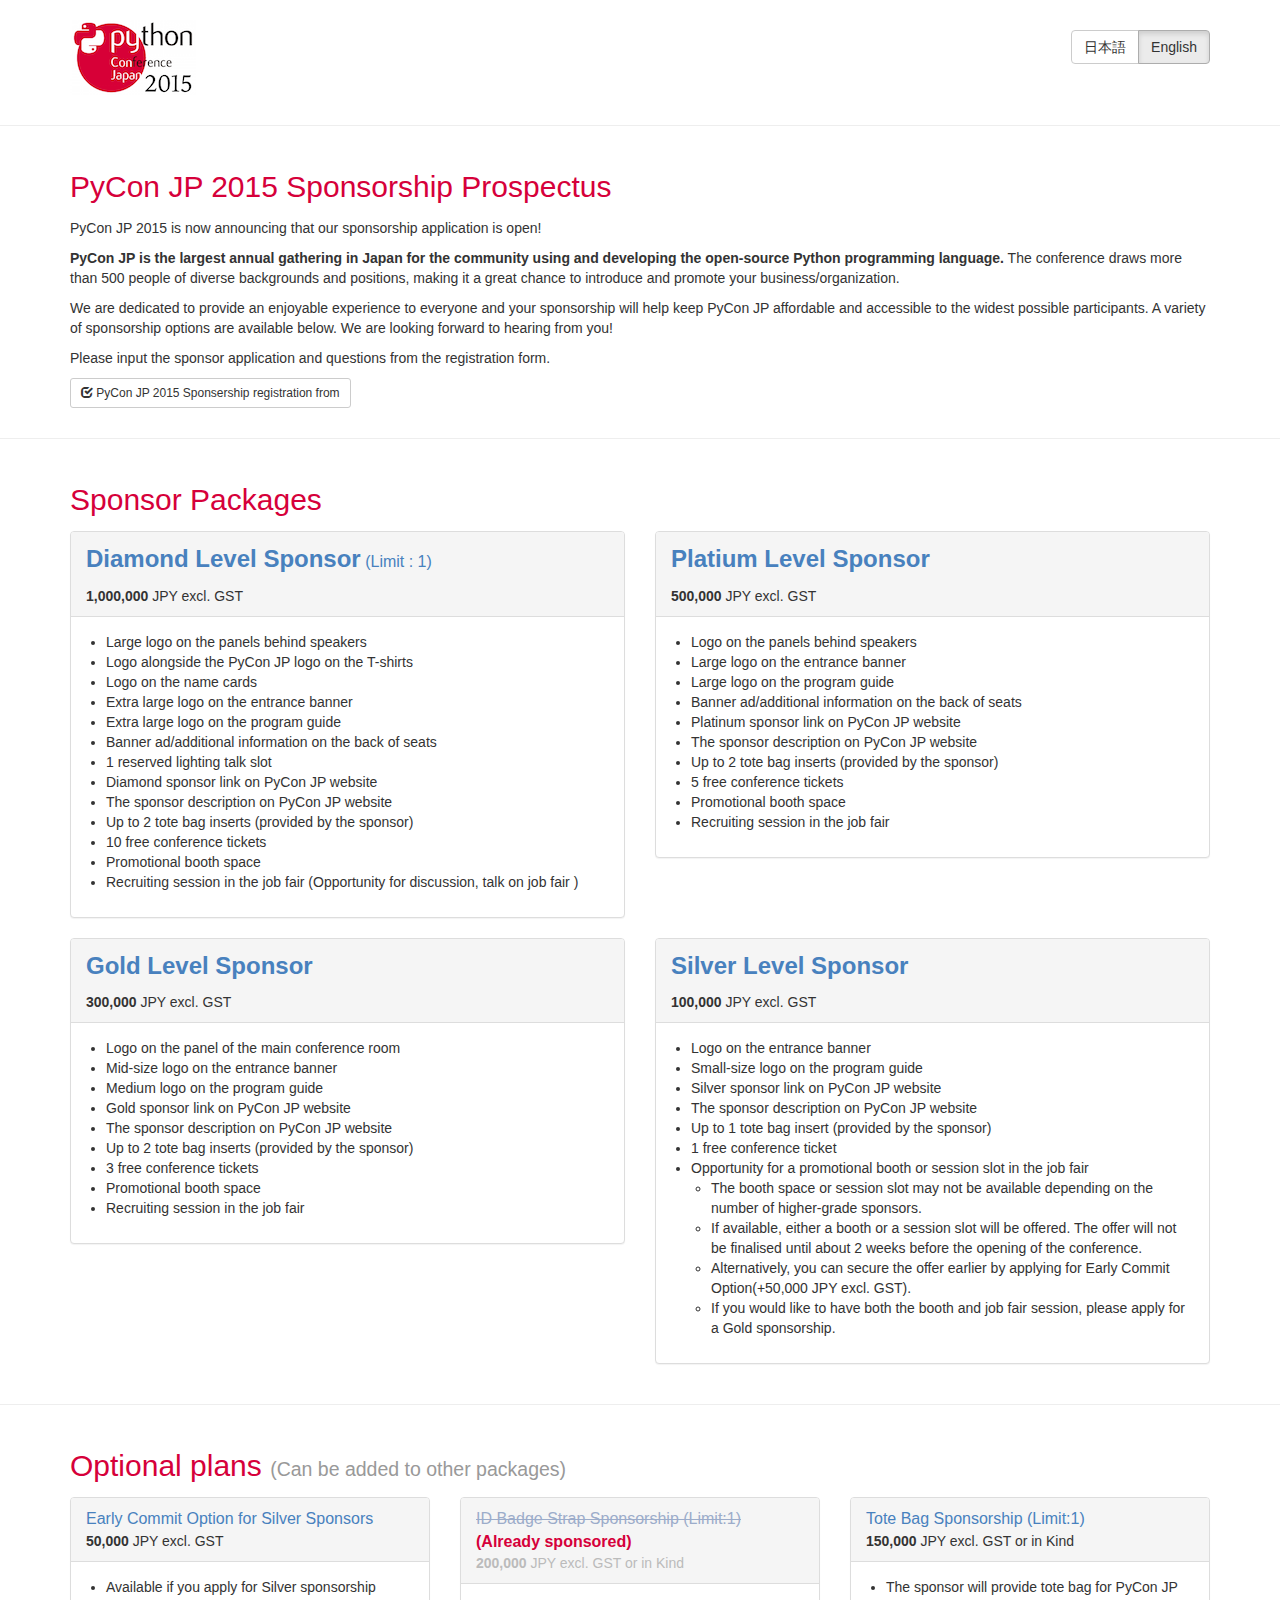
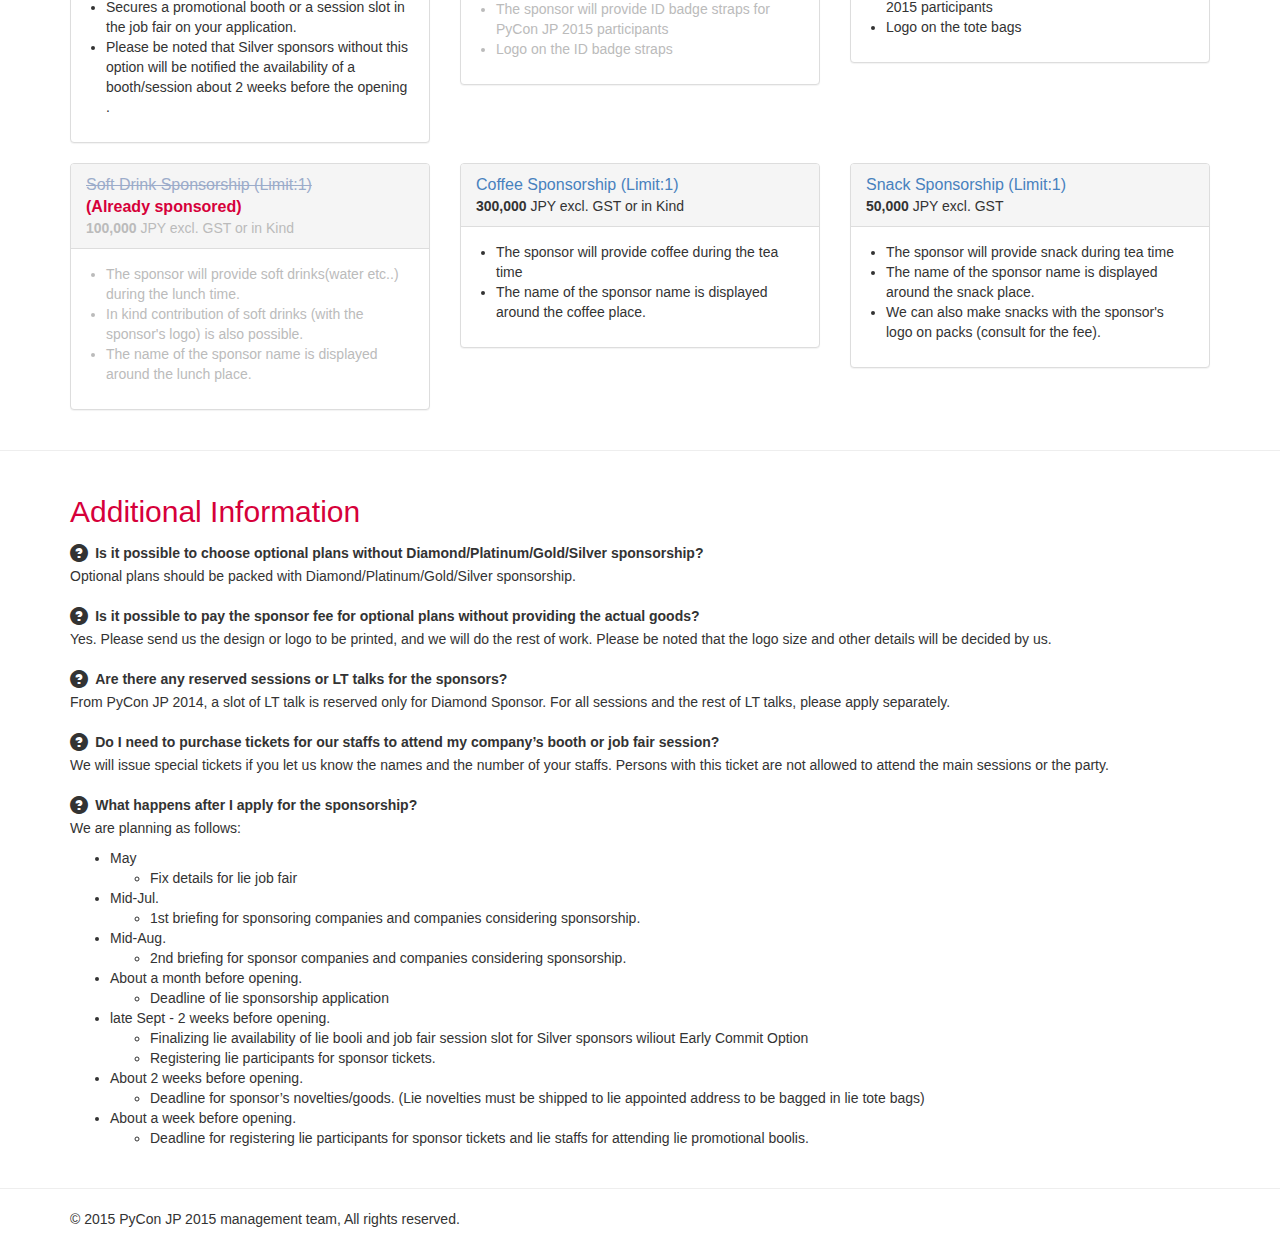
<file: sponsors/prospectus_en.html>
<!DOCTYPE html>
<html lang="en">
  <head>
    <meta charset="utf-8">
    <meta name="viewport" content="width=device-width, initial-scale=1.0">
    <link rel="shortcut icon" href="../img/favicon.ico">
    <title>Sponsorship Prospectus - PyCon JP 2015</title>
    <!-- Bootstrap core CSS -->
    <link href="../css/bootstrap.css" rel="stylesheet">

    <!-- Just for debugging purposes. Don't actually copy this line! -->
    <!--[if lt IE 9]><script src="../../docs-assets/js/ie8-responsive-file-warning.js"></script><![endif]-->

    <!-- HTML5 shim and Respond.js IE8 support of HTML5 elements and media queries -->
    <!--[if lt IE 9]>
      <script src="https://oss.maxcdn.com/libs/html5shiv/3.7.0/html5shiv.js"></script>
      <script src="https://oss.maxcdn.com/libs/respond.js/1.3.0/respond.min.js"></script>
    <![endif]-->
    <style>
      a {
        color: #d6003a;
      }
      a:hover,
      a:focus {
        color: #d65c7d;
      }
      h2,h3 {
          color: #d6003a;
          line-height: 1.4;
      }
      header .pull-right {
        padding-top: 30px;
      }
      .block-baseplan {}
      .block-baseplan h3 {
        margin-bottom: 10px;
        color: #4881BE;
      }
      .block-baseplan h3 strong {
        font-size: 24px;
      }
      .block-optionplan {}
      .block-optionplan h3 {
        color: #4881BE;
      }
      .block-optionplan h3 del {
        color:#9CACCA;
        text-decoration: line-through;
      }
      .block-optionplan .panel-default.del h3 > span {
        font-weight: bold;
        color: #d6003a;
      }
      .block-optionplan .panel-default.del > .panel-heading,
      .block-optionplan .panel-default.del {
        color: #bbb;
      }
      .block-baseplan ul,
      .block-optionplan ul {
        padding-left: 20px;
      }
      .block-faq .glyphicon {
        vertical-align: middle;
        margin-bottom: 5px;
        width: 1.4em;
        font-size: 18px;
      }
    </style>
  </head>
  <body>
    <header>
      <div class="container">
        <h1 class="pull-left"><a href="../index_en.html"><img src="../img/pyconjp2015-logo-s.png" alt="PyCon JP 2015" width="126" height="75" /></a></h1>
        <div class="pull-right">
          <div class="btn-group">
            <a href="prospectus.html" class="btn btn-default">日本語</a>
            <a href="prospectus_en.html" class="btn btn-default active">English</a>
          </div>
        </div>
      </div>
    </header>
<hr>

    <div class="container">
      <h2>PyCon JP 2015 Sponsorship Prospectus</h2>
      <p>PyCon JP 2015 is now announcing that our sponsorship application is open!</p>
      <p><strong>PyCon JP is the largest annual gathering in Japan for the community using and developing the open-source Python programming language.</strong> The conference draws more than 500 people of diverse backgrounds and positions, making it a great chance to introduce and promote your business/organization.</p>
      <p>We are dedicated to provide an enjoyable experience to everyone and your sponsorship will help keep PyCon JP affordable and accessible to the widest possible participants. A variety of sponsorship options are available below. We are looking forward to hearing from you!</p>
      <p>Please input the sponsor application and questions from the registration form.</p>
      <p>
        <a class="btn btn-default btn-sm" href="https://docs.google.com/forms/d/1OQT1VtDWN5snWY4Z9AZne4OSHW_HLcz8rzT__GCAZWQ/viewform"><span class="glyphicon glyphicon-check"></span> PyCon JP 2015 Sponsership registration from</a>
      </p>
    </div>
    <hr>
    <div class="container block-baseplan">
      <h2>Sponsor Packages</h2>
      <div class="row">

        <div class="col-md-6">
          <div class="panel panel-default">
            <div class="panel-heading">
              <h3 class="panel-title"><strong>Diamond Level Sponsor</strong> (Limit : 1)</h3>
              <strong>1,000,000</strong> JPY excl. GST
            </div>
            <div class="panel-body">
              <ul>
                <li>Large logo on the panels behind speakers</li>
                <li>Logo alongside the PyCon JP logo on the T-shirts</li>
                <li>Logo on the name cards</li>
                <li>Extra large logo on the entrance banner</li>
                <li>Extra large logo on the program guide</li>
                <li>Banner ad/additional information on the back of seats</li>
                <li>1 reserved lighting talk slot</li>
                <li>Diamond sponsor link on PyCon JP website</li>
                <li>The sponsor description on PyCon JP website</li>
                <li>Up to 2 tote bag inserts (provided by the sponsor)</li>
                <li>10 free conference tickets</li>
                <li>Promotional booth space</li>
                <li>Recruiting session in the job fair (Opportunity for discussion, talk on job fair )</li>
              </ul>
            </div>
          </div>
        </div><!-- /col-md-6 -->

        <div class="col-md-6">
          <div class="panel panel-default">
            <div class="panel-heading">
              <h3 class="panel-title"><strong>Platium Level Sponsor</strong></h3>
              <strong>500,000</strong> JPY excl. GST
            </div>
            <div class="panel-body">
              <ul>
                <li>Logo on the panels behind speakers</li>
                <li>Large logo on the entrance banner</li>
                <li>Large logo on the program guide</li>
                <li>Banner ad/additional information on the back of seats</li>
                <li>Platinum sponsor link on PyCon JP website</li>
                <li>The sponsor description on PyCon JP website</li>
                <li>Up to 2 tote bag inserts (provided by the sponsor)</li>
                <li>5 free conference tickets</li>
                <li>Promotional booth space</li>
                <li>Recruiting session in the job fair</li>
              </ul>

            </div>
          </div>
        </div><!-- /col-md-6 -->

      </div>
      <div class="row">

        <div class="col-md-6">
          <div class="panel panel-default">
            <div class="panel-heading">
              <h3 class="panel-title"><strong>Gold Level Sponsor</strong></h3>
              <strong>300,000</strong> JPY excl. GST
            </div>
            <div class="panel-body">
              <ul>
                <li>Logo on the panel of the main conference room</li>
                <li>Mid-size logo on the entrance banner</li>
                <li>Medium logo on the program guide</li>
                <li>Gold sponsor link on PyCon JP website</li>
                <li>The sponsor description on PyCon JP website</li>
                <li>Up to 2 tote bag inserts (provided by the sponsor)</li>
                <li>3 free conference tickets</li>
                <li>Promotional booth space</li>
                <li>Recruiting session in the job fair</li>
              </ul>
            </div>
          </div>
        </div><!-- /col-md-6 -->

        <div class="col-md-6">
          <div class="panel panel-default">
            <div class="panel-heading">
              <h3 class="panel-title"><strong>Silver Level Sponsor</strong></h3>
              <strong>100,000</strong> JPY excl. GST
            </div>
            <div class="panel-body">
              <ul>
                <li>Logo on the entrance banner</li>
                <li>Small-size logo on the program guide</li>
                <li>Silver sponsor link on PyCon JP website</li>
                <li>The sponsor description on PyCon JP website</li>
                <li>Up to 1 tote bag insert (provided by the sponsor)</li>
                <li>1 free conference ticket</li>
                <li>Opportunity for a promotional booth or session slot in the job fair
                  <ul>
                    <li>The booth space or session slot may not be available depending on the number of higher-grade sponsors.</li>
                    <li>If available, either a booth or a session slot will be offered. The offer will not be finalised until about 2 weeks before the opening of the conference. </li>
                    <li>Alternatively, you can secure the offer earlier by applying for Early Commit Option(+50,000 JPY  excl. GST).</li>
                    <li>If you would like to have both the booth and job fair session, please apply for a Gold sponsorship.</li>
              </ul>
            </div>
          </div>
        </div><!-- /col-md-6 -->

      </div>
    </div>

    <hr>
    <div class="container block-optionplan">
      <h2>Optional plans <small>(Can be added to other packages)</small></h2>
      <div class="row">

        <div class="col-md-4">
          <div class="panel panel-default">
            <div class="panel-heading">
              <h3 class="panel-title">Early Commit Option for Silver Sponsors</h3>
              <strong>50,000</strong> JPY excl. GST
            </div>
            <div class="panel-body">
              <ul>
                <li>Available if you apply for Silver sponsorship</li>
                <li>Secures a promotional booth or a session slot in the job fair on your application.</li>
                <li>Please be noted that Silver sponsors without this option will be notified the availability of a booth/session about 2 weeks before the opening .</li>
              </ul>
            </div>
          </div>
        </div><!-- /col-md-4 -->

        <div class="col-md-4">
          <div class="panel panel-default del">
            <div class="panel-heading">
              <h3 class="panel-title"><del>ID Badge Strap Sponsorship (Limit:1)</del><br><span>(Already sponsored)</span></h3>
              <strong>200,000</strong> JPY excl. GST or in Kind
            </div>
            <div class="panel-body">
              <ul>
                <li>The sponsor will provide ID badge straps for PyCon JP 2015 participants</li>
                <li>Logo on the ID badge straps</li>
              </ul>
            </div>
          </div>
        </div><!-- /col-md-4 -->

        <div class="col-md-4">
          <div class="panel panel-default">
            <div class="panel-heading">
              <h3 class="panel-title">Tote Bag Sponsorship (Limit:1)</h3>
              <strong>150,000</strong> JPY excl. GST or in Kind
            </div>
            <div class="panel-body">
              <ul>
                <li>The sponsor will provide tote bag for PyCon JP 2015 participants</li>
                <li>Logo on the tote bags</li>
              </ul>
            </div>
          </div>
        </div><!-- /col-md-4 -->

      </div>
      <div class="row">

        <div class="col-md-4">
          <div class="panel panel-default del">
            <div class="panel-heading">
              <h3 class="panel-title"><del>Soft Drink Sponsorship (Limit:1)</del><br><span>(Already sponsored)</span></h3>
              <strong>100,000</strong> JPY excl. GST or in Kind
            </div>
            <div class="panel-body">
              <ul>
                <li>The sponsor will provide soft drinks(water etc..) during the lunch time.</li>
                <li>In kind contribution of soft drinks (with the sponsor's logo) is also possible.</li>
                <li>The name of the sponsor name is displayed around the lunch place.</li>
              </ul>
            </div>
          </div>
        </div><!-- /col-md-4 -->

        <div class="col-md-4">
          <div class="panel panel-default">
            <div class="panel-heading">
              <h3 class="panel-title">Coffee Sponsorship (Limit:1)</h3>
              <strong>300,000</strong> JPY excl. GST or in Kind
            </div>
            <div class="panel-body">
              <ul>
                <li>The sponsor will provide coffee during the tea time</li>
                <li>The name of the sponsor name is displayed around the coffee place.</li>
              </ul>
            </div>
          </div>
        </div><!-- /col-md-4 -->

        <div class="col-md-4">
          <div class="panel panel-default">
            <div class="panel-heading">
              <h3 class="panel-title">Snack Sponsorship (Limit:1)</h3>
              <strong>50,000</strong> JPY excl. GST
            </div>
            <div class="panel-body">
              <ul>
                <li>The sponsor will provide snack during tea time</li>
                <li>The name of the sponsor name is displayed around the snack place.</li>
                <li>We can also make snacks with the sponsor's logo on packs (consult for the fee). </li>
              </ul>
            </div>
          </div>
        </div><!-- /col-md-4 -->

      </div>

    </div>

    <hr>
    <div class="container block-faq">
      <h2>Additional Information</h2>
      <dl>
        <dt><span class="glyphicon glyphicon-question-sign"></span>Is it possible to choose optional plans without Diamond/Platinum/Gold/Silver sponsorship?</dt>
        <dd>Optional plans should be packed with Diamond/Platinum/Gold/Silver sponsorship.</dd>
      </dl>

      <dl>
        <dt><span class="glyphicon glyphicon-question-sign"></span>Is it possible to pay the sponsor fee for optional plans without providing the actual goods?</dt>
        <dd>Yes. Please send us the design or logo to be printed, and we will do the rest of work. Please be noted that the logo size and other details will be decided by us.</dd>
      </dl>

      <dl>
        <dt><span class="glyphicon glyphicon-question-sign"></span>Are there any reserved sessions or LT talks for the sponsors?</dt>
        <dd>From PyCon JP 2014, a slot of LT talk is reserved only for Diamond Sponsor. For all sessions and the rest of LT talks, please apply separately.</dd>
      </dl>

      <dl>
        <dt><span class="glyphicon glyphicon-question-sign"></span>Do I need to purchase tickets for our staffs to attend my company’s booth or job fair session?</dt>
        <dd>We will issue special tickets if you let us know the names and the number of your staffs. Persons with this ticket are not allowed to attend the main sessions or the party.</dd>
      </dl>

      <dl>
        <dt><span class="glyphicon glyphicon-question-sign"></span>What happens after I apply for the sponsorship?</dt>
        <dd><p>We are planning as follows:</p>
          <ul>
            <li>May
              <ul>
                <li>Fix details for lie job fair</li>
              </ul>
            </li>
            <li>Mid-Jul.
              <ul>
                <li>1st briefing for sponsoring companies and companies considering sponsorship.</li>
              </ul>
            </li>
            <li>Mid-Aug.
              <ul>
                <li>2nd briefing for sponsor companies and companies considering sponsorship.</li>
              </ul>
            </li>
            <li>About a month before opening.
              <ul>
                <li>Deadline of lie sponsorship application</li>
              </ul>
            </li>
            <li>late Sept - 2 weeks before opening.
              <ul>
                <li>Finalizing lie availability of lie booli and job fair session slot for Silver sponsors wiliout Early Commit Option</li>
                <li>Registering lie participants for sponsor tickets.</li>
              </ul>
            </li>
            <li>About 2 weeks before opening.
              <ul>
                <li>Deadline for sponsor’s novelties/goods. (Lie novelties must be shipped to lie appointed address to be bagged in lie tote bags)</li>
              </ul>
            </li>
            <li>About a week before opening.
              <ul>
                <li>Deadline for registering lie participants for sponsor tickets and lie staffs for attending lie promotional boolis.</li>
              </ul>
            </li>
        </dd>
      </dl>

    </div>

    <hr>
    <footer>
      <div class="container">
        <p>&copy; 2015 PyCon JP 2015 management team, All rights reserved.</p>
      </div>
    </footer>
    <script>
      (function(i,s,o,g,r,a,m){i['GoogleAnalyticsObject']=r;i[r]=i[r]||function(){
      (i[r].q=i[r].q||[]).push(arguments)},i[r].l=1*new Date();a=s.createElement(o),
      m=s.getElementsByTagName(o)[0];a.async=1;a.src=g;m.parentNode.insertBefore(a,m)
      })(window,document,'script','//www.google-analytics.com/analytics.js','ga');

      ga('create', 'UA-46515478-7', 'auto');
      ga('send', 'pageview');

    </script>
  </body>
</html>
</file>
